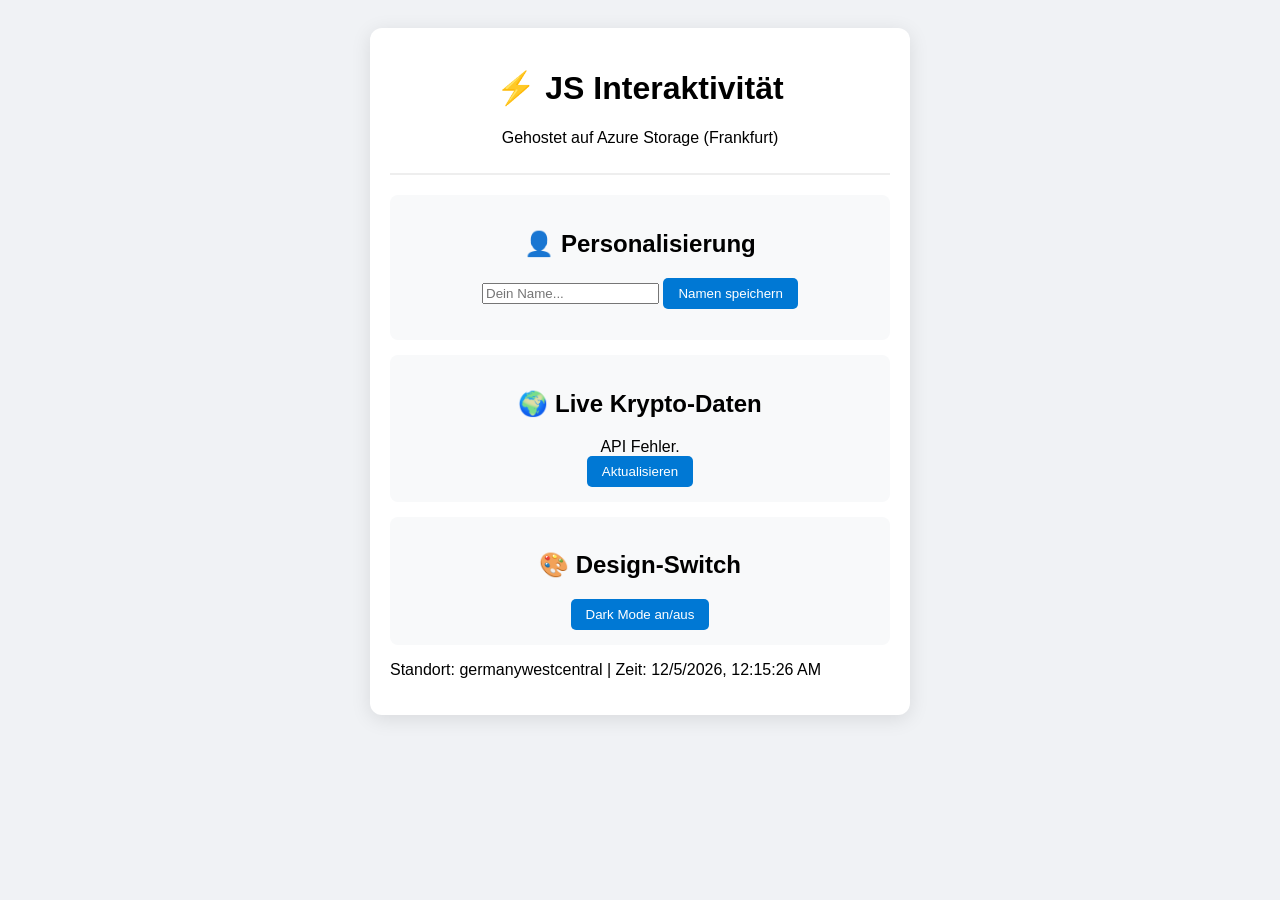
<file: src/index.html>
﻿<!DOCTYPE html>
<html lang="de">
<head>
    <meta charset="UTF-8">
    <meta name="viewport" content="width=device-width, initial-scale=1.0">
    <title>Azure JS Power Demo</title>
    <link rel="stylesheet" href="style.css">
</head>
<body>
    <div class="container">
        <header>
            <h1>⚡ JS Interaktivität</h1>
            <p>Gehostet auf Azure Storage (Frankfurt)</p>
        </header>
        <main>
            <section class="card">
                <h2>👤 Personalisierung</h2>
                <input type="text" id="userName" placeholder="Dein Name...">
                <button onclick="saveName()">Namen speichern</button>
                <p id="welcomeMessage"></p>
            </section>
            <section class="card">
                <h2>🌍 Live Krypto-Daten</h2>
                <div id="cryptoPrice">Lade Bitcoin Preis...</div>
                <button onclick="fetchCrypto()">Aktualisieren</button>
            </section>
            <section class="card">
                <h2>🎨 Design-Switch</h2>
                <button onclick="toggleDarkMode()">Dark Mode an/aus</button>
            </section>
        </main>
        <footer>
            <p>Standort: germanywestcentral | Zeit: <span id="timestamp"></span></p>
        </footer>
    </div>
    <script src="script.js"></script>
</body>
</html>
</file>
<file: src/style.css>
﻿body { 
    font-family: 'Segoe UI', sans-serif; 
    background: #f0f2f5; 
    transition: 0.3s; 
    display: flex; justify-content: center; padding: 20px; 
}
.container { 
    max-width: 500px; width: 100%; background: white; 
    padding: 20px; border-radius: 12px; box-shadow: 0 4px 20px rgba(0,0,0,0.1); 
}
header { text-align: center; border-bottom: 2px solid #eee; margin-bottom: 20px; padding-bottom: 10px; }
.card { background: #f8f9fa; padding: 15px; border-radius: 8px; margin-bottom: 15px; text-align: center; }
button { 
    background: #0078d4; color: white; border: none; padding: 8px 15px; 
    border-radius: 5px; cursor: pointer; transition: 0.2s; 
}
button:hover { background: #005a9e; }
.dark-mode { background: #1a1a1a; color: #f0f0f0; }
.dark-mode .container { background: #2d2d2d; color: white; }
.dark-mode .card { background: #3d3d3d; }
</file>
